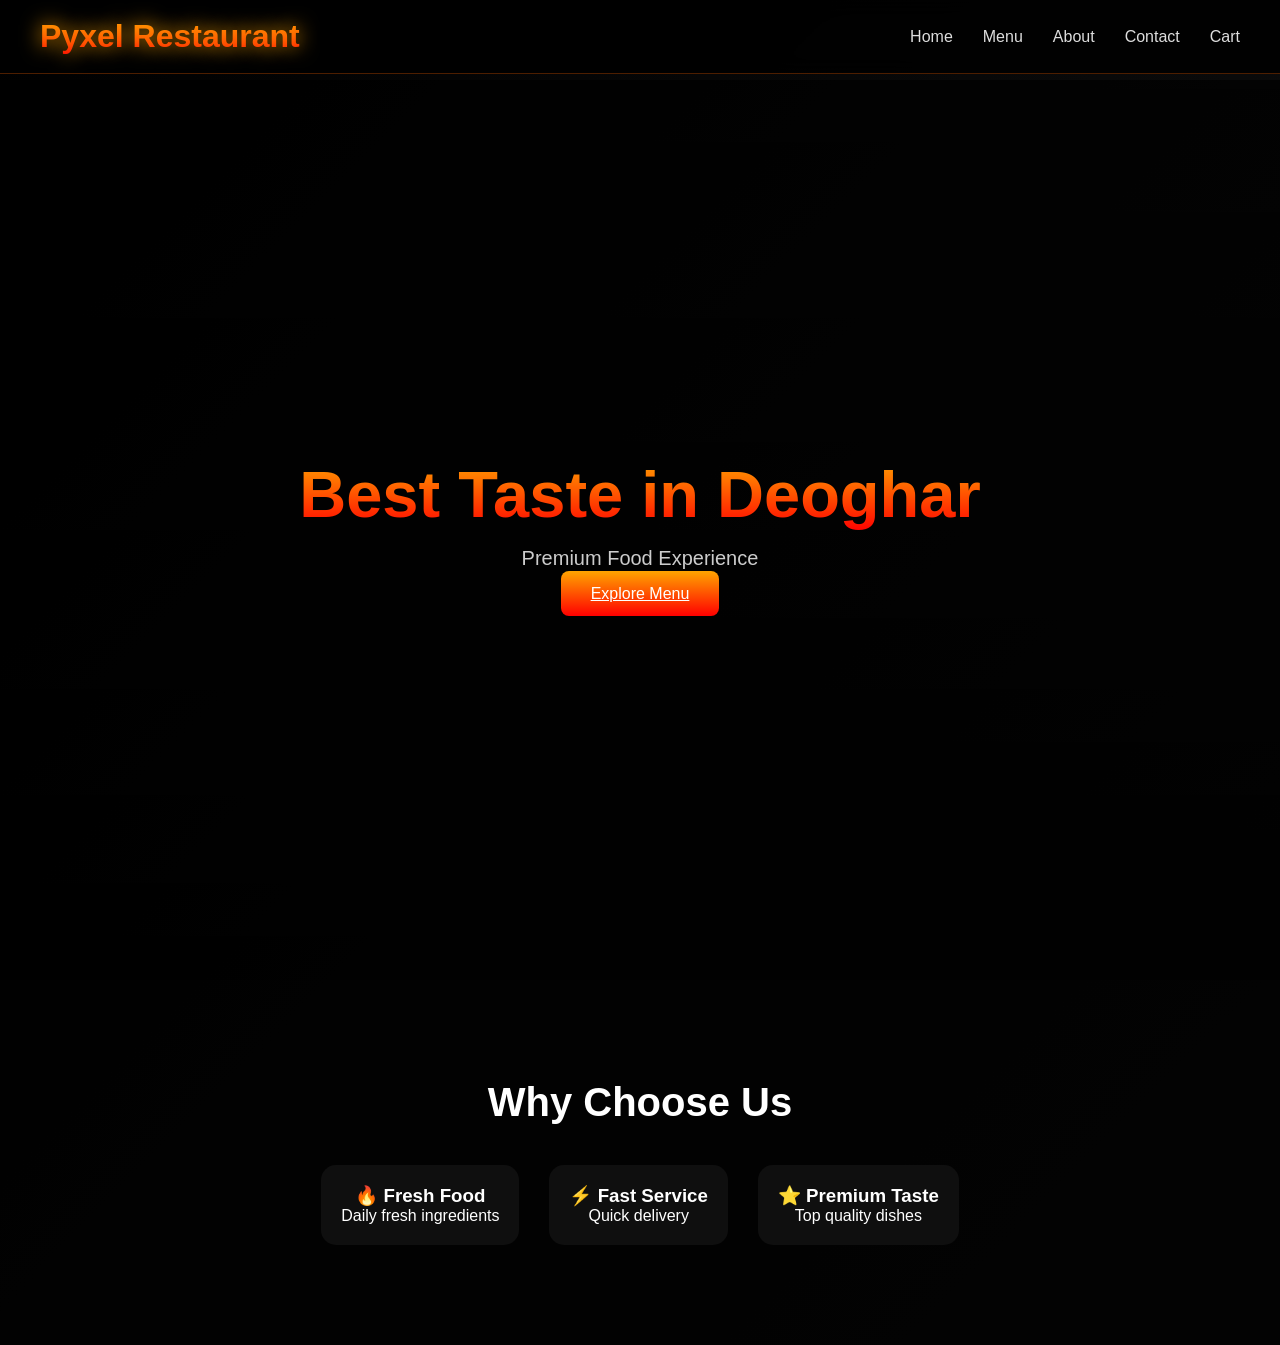
<file: index.html>
<!DOCTYPE html>
<html lang="en">
<head>
<meta charset="UTF-8">
<meta name="viewport" content="width=device-width, initial-scale=1.0">
<title>Pyxel Restaurant</title>

<link rel="stylesheet" href="css/style.css">
</head>

<body>

<!-- ================= NAVBAR ================= -->
<nav class="navbar">

<div class="logo">Pyxel Restaurant</div>

<div class="hamburger" onclick="toggleMenu()">
<span></span>
<span></span>
<span></span>
</div>

<ul class="nav-links">
<li><a href="index.html">Home</a></li>
<li><a href="menu.html">Menu</a></li>
<li><a href="about.html">About</a></li>
<li><a href="contact.html">Contact</a></li>
<li><a href="cart.html">Cart</a></li>
</ul>

</nav>

<!-- ================= HERO ================= -->
<section class="hero">
<div class="overlay"></div>
<div class="hero-content">
<h1>Best Taste in Deoghar</h1>
<p>Premium Food Experience</p>
<a href="menu.html" class="btn">Explore Menu</a>
</div>
</section>

<!-- ================= WHY ================= -->
<section class="why">
<h2>Why Choose Us</h2>

<div class="cards">

<div class="card">
<h3>🔥 Fresh Food</h3>
<p>Daily fresh ingredients</p>
</div>

<div class="card">
<h3>⚡ Fast Service</h3>
<p>Quick delivery</p>
</div>

<div class="card">
<h3>⭐ Premium Taste</h3>
<p>Top quality dishes</p>
</div>

</div>
</section>

<!-- JS -->
<script src="js/script.js"></script>

</body>
</html>
</file>
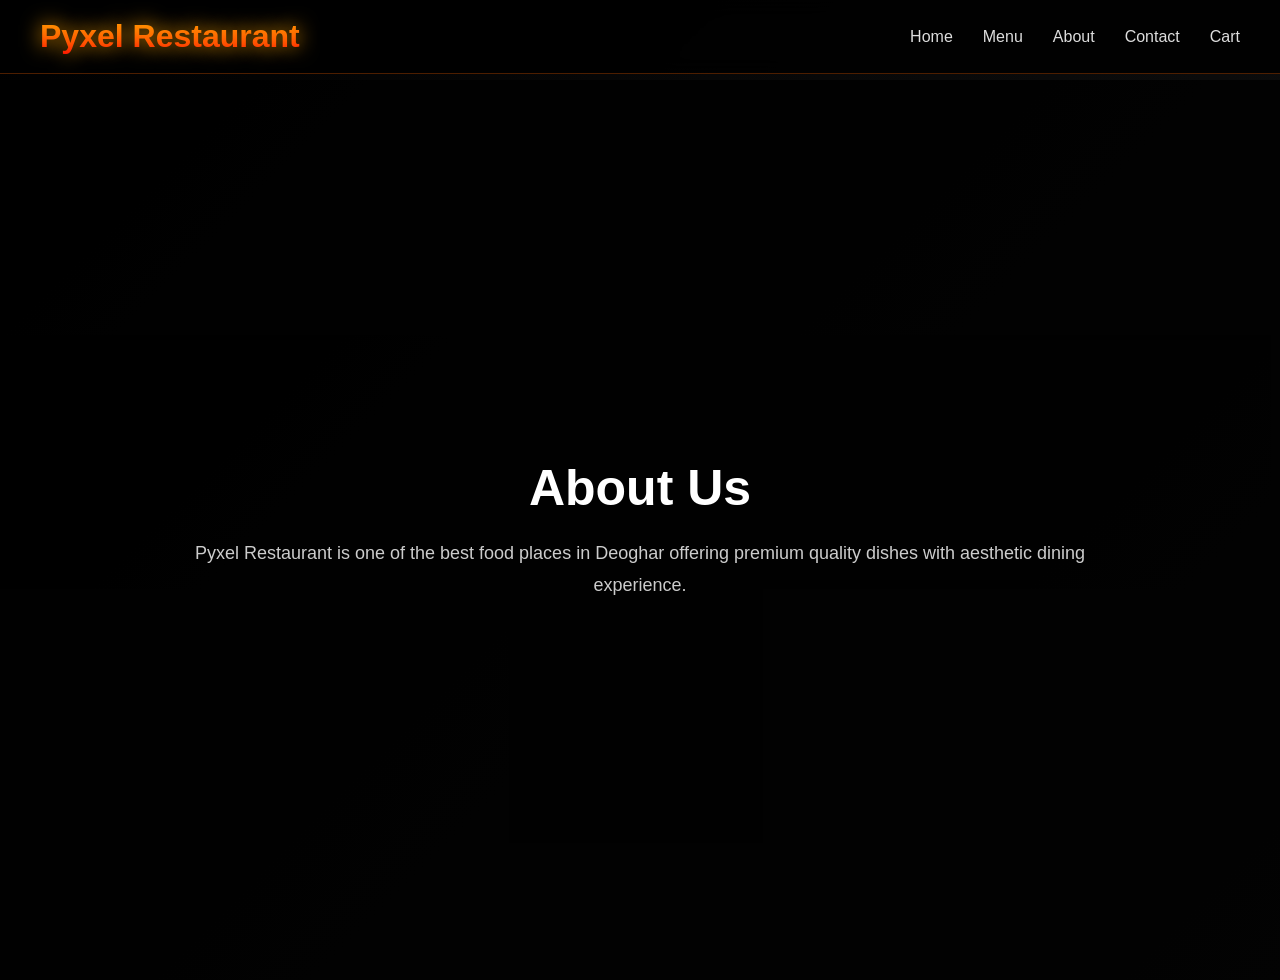
<file: about.html>
<!DOCTYPE html>
<html>
<head>
<title>About</title>
<meta name="viewport" content="width=device-width, initial-scale=1.0">
<link rel="stylesheet" href="css/style.css">
</head>

<body>

<!-- ================= NAVBAR ================= -->
<nav class="navbar">

<div class="logo">Pyxel Restaurant</div>

<div class="hamburger" onclick="toggleMenu()">
<span></span>
<span></span>
<span></span>
</div>

<ul class="nav-links">
<li><a href="index.html">Home</a></li>
<li><a href="menu.html">Menu</a></li>
<li><a href="about.html">About</a></li>
<li><a href="contact.html">Contact</a></li>
<li><a href="cart.html">Cart</a></li>
</ul>

</nav>


<section class="page">
<h1>About Us</h1>
<p>
Pyxel Restaurant is one of the best food places in Deoghar offering premium
quality dishes with aesthetic dining experience.
</p>
</section>
<script src="js/script.js"></script>
</body>
</html>
</file>
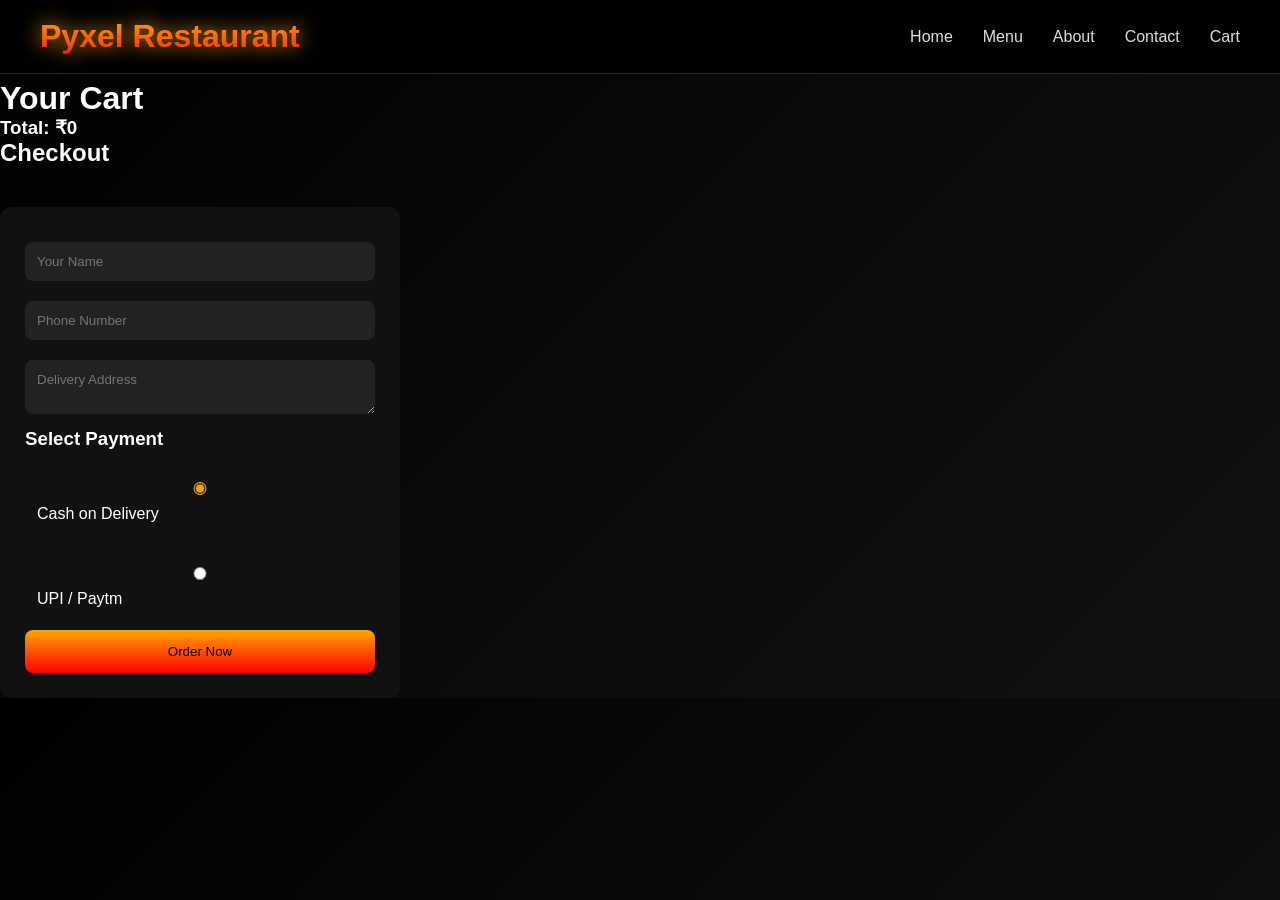
<file: cart.html>
<!DOCTYPE html>
<html>
<head>
<title>Cart</title>
  <meta name="viewport" content="width=device-width, initial-scale=1.0">
<link rel="stylesheet" href="css/style.css">
</head>

<body>

<!-- ================= NAVBAR ================= -->
<nav class="navbar">

<div class="logo">Pyxel Restaurant</div>

<div class="hamburger" onclick="toggleMenu()">
<span></span>
<span></span>
<span></span>
</div>

<ul class="nav-links">
<li><a href="index.html">Home</a></li>
<li><a href="menu.html">Menu</a></li>
<li><a href="about.html">About</a></li>
<li><a href="contact.html">Contact</a></li>
<li><a href="cart.html">Cart</a></li>
</ul>

</nav>

<h1>Your Cart</h1>

<ul id="cart-items"></ul>
<h3>Total: ₹<span id="total">0</span></h3>


<h2>Checkout</h2>

<div class="checkout-box">

<input type="text" id="name" placeholder="Your Name" required>
<input type="text" id="phone" placeholder="Phone Number" required>
<textarea id="address" placeholder="Delivery Address"></textarea>

<h3>Select Payment</h3>

<label class="radio-option">
<input type="radio" name="payment" value="COD" checked>
<span>Cash on Delivery</span>
</label>

<label class="radio-option">
<input type="radio" name="payment" value="UPI">
<span>UPI / Paytm</span>
</label>

<button onclick="placeOrder()">Order Now</button>

</div>
<script src="js/script.js"></script>
</body>
</html>
</file>
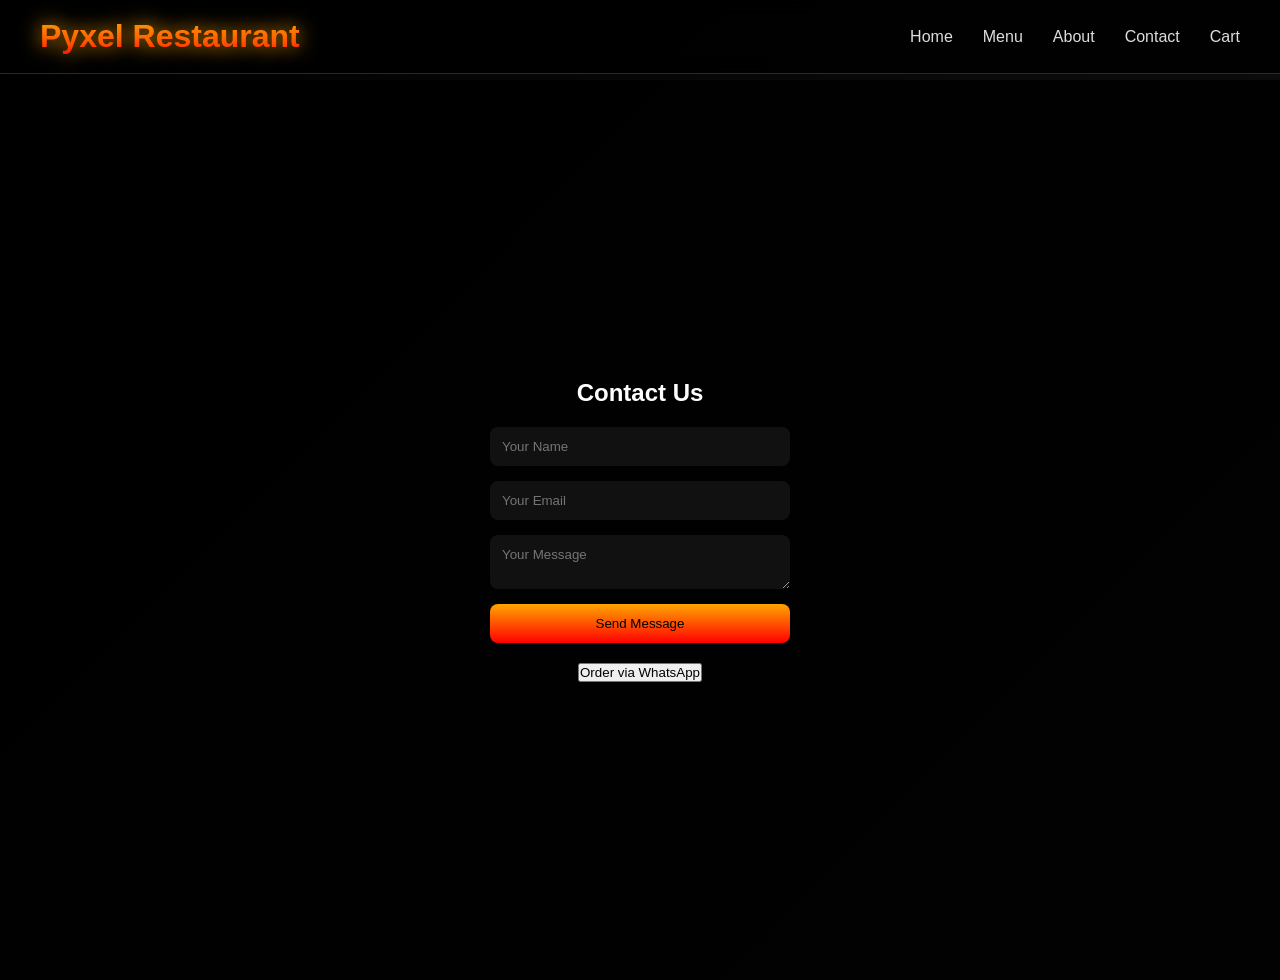
<file: contact.html>
<!DOCTYPE html>
<html>
<head>
<title>Contact</title>
  <meta name="viewport" content="width=device-width, initial-scale=1.0">
<link rel="stylesheet" href="css/style.css">
</head>

<body>

<!-- ================= NAVBAR ================= -->
<nav class="navbar">

<div class="logo">Pyxel Restaurant</div>

<div class="hamburger" onclick="toggleMenu()">
<span></span>
<span></span>
<span></span>
</div>

<ul class="nav-links">
<li><a href="index.html">Home</a></li>
<li><a href="menu.html">Menu</a></li>
<li><a href="about.html">About</a></li>
<li><a href="contact.html">Contact</a></li>
<li><a href="cart.html">Cart</a></li>
</ul>

</nav>


<section class="contact">
<h1>Contact Us</h1>

<form class="contact-form">
<input type="text" placeholder="Your Name" required>
<input type="email" placeholder="Your Email" required>
<textarea placeholder="Your Message"></textarea>

<button type="submit">Send Message</button>
</form>

<button onclick="orderWhatsApp()">Order via WhatsApp</button>
</section>

<script src="js/script.js"></script>
</body>
</html>
</file>
<file: css/style.css>
/* RESET */
*{
margin:0;
padding:0;
box-sizing:border-box;
font-family:'Poppins',sans-serif;
}

body{
background:linear-gradient(135deg,#000,#0a0a0a,#111);
color:white;
padding-top:80px;
overflow-x:hidden;
}

/* NAVBAR */
.navbar{
position:fixed;
top:0;
width:100%;
display:flex;
justify-content:space-between;
align-items:center;
padding:18px 40px;
background:rgba(0,0,0,0.85);
backdrop-filter:blur(10px);
z-index:1000;
border-bottom:1px solid rgba(255,100,0,0.3);
}

.logo{
font-size:32px;
font-weight:bold;
background:linear-gradient(orange,red);
-webkit-background-clip:text;
color:transparent;
text-shadow:0 0 20px orange;
}

/* NAV LINKS */
.nav-links{
display:flex;
gap:30px;
list-style:none;
}

.nav-links a{
color:#ddd;
text-decoration:none;
font-size:16px;
position:relative;
transition:0.3s;
}

.nav-links a:hover{
color:orange;
text-shadow:0 0 10px orange;
}

/* HERO */
.hero{
height:100vh;
background:url('https://images.unsplash.com/photo-1504674900247-0877df9cc836') center/cover no-repeat;
display:flex;
align-items:center;
justify-content:center;
text-align:center;
position:relative;
}

.overlay{
position:absolute;
width:100%;
height:100%;
background:linear-gradient(to bottom,rgba(0,0,0,0.7),rgba(0,0,0,0.9));
}

.hero-content{
position:relative;
z-index:2;
}

.hero h1{
font-size:65px;
background:linear-gradient(orange,red);
-webkit-background-clip:text;
color:transparent;
}

.hero p{
margin:15px 0;
font-size:20px;
color:#ccc;
}

/* BUTTON */
.btn{
padding:14px 30px;
background:linear-gradient(orange,red);
border:none;
border-radius:8px;
color:white;
cursor:pointer;
transition:0.3s;
}

.btn:hover{
box-shadow:0 0 25px orange;
transform:scale(1.05);
}

/* SECTION BASE */
section{
padding:100px 20px;
text-align:center;
}

/* WHY SECTION */
.why{
background:url('https://images.unsplash.com/photo-1555396273-367ea4eb4db5') center/cover;
position:relative;
}

.why::before{
content:"";
position:absolute;
width:100%;
height:100%;
background:rgba(0,0,0,0.8);
top:0;
left:0;
}

.why h2{
position:relative;
z-index:2;
font-size:40px;
margin-bottom:40px;
}

/* CARDS */
.cards{
display:flex;
justify-content:center;
gap:30px;
flex-wrap:wrap;
position:relative;
z-index:2;
}

.menu-grid{
display:grid;
grid-template-columns:repeat(auto-fit,minmax(320px,1fr));
gap:40px;
padding:60px;
}

.card{
background:rgba(255,255,255,0.05);
padding:20px;
border-radius:15px;
transition:0.4s;
position:relative;
overflow:hidden;
}

.card img{
width:100%;
height:260px;
object-fit:cover;
border-radius:12px;
}

/* HOVER EFFECT */
.card:hover{
transform:scale(1.05);
box-shadow:0 0 30px rgba(255,120,0,0.5);
}

/* ABOUT SECTION */
.page{
min-height:100vh;
display:flex;
flex-direction:column;
justify-content:center;
align-items:center;
text-align:center;
padding:120px 30px;
background:url('https://images.unsplash.com/photo-1544025162-d76694265947') center/cover;
position:relative;
}

.page::before{
content:"";
position:absolute;
width:100%;
height:100%;
background:rgba(0,0,0,0.85);
top:0;
left:0;
}

.page h1{
font-size:50px;
margin-bottom:20px;
position:relative;
z-index:2;
}

.page p{
max-width:900px;
font-size:18px;
line-height:1.8;
color:#ccc;
position:relative;
z-index:2;
}

/* CONTACT */
.contact{
background:url('https://images.unsplash.com/photo-1517248135467-4c7edcad34c4') center/cover;
position:relative;
min-height:100vh;
display:flex;
flex-direction:column;
justify-content:center;
align-items:center;
}

.contact::before{
content:"";
position:absolute;
width:100%;
height:100%;
background:rgba(0,0,0,0.85);
}

.contact *{
position:relative;
z-index:2;
}

/* SCROLL EFFECT */
section, .card{
animation:fadeIn 1s ease forwards;
}

@keyframes fadeIn{
from{opacity:0;transform:translateY(40px);}
to{opacity:1;transform:translateY(0);}
}

/* MOBILE */
@media(max-width:768px){
.hero h1{
font-size:40px;
}
}

.card button{
margin-top:15px;
padding:12px;
width:100%;
border:none;
border-radius:8px;
background:linear-gradient(45deg,orange,red);
color:white;
cursor:pointer;
position:relative;
overflow:hidden;
transition:0.3s;
}

/* ANIMATION */
.card button::before{
content:"";
position:absolute;
width:100%;
height:100%;
background:linear-gradient(120deg,transparent,rgba(255,255,255,0.4),transparent);
top:0;
left:-100%;
transition:0.5s;
}

.card button:hover::before{
left:100%;
}

.card button:hover{
transform:scale(1.05);
box-shadow:0 0 20px orange;
}

.contact-form{
display:flex;
flex-direction:column;
gap:15px;
width:300px;
margin:20px 0;
}

.contact-form input,
.contact-form textarea{
padding:12px;
border:none;
border-radius:8px;
background:#111;
color:white;
}

.contact-form button{
background:linear-gradient(orange,red);
border:none;
padding:12px;
border-radius:8px;
cursor:pointer;
}

.contact-form button:hover{
box-shadow:0 0 15px orange;
}

.cart-item{
background:#1a1a1a;
padding:15px;
border-radius:10px;
margin-bottom:15px;
}

.cart-item button{
margin:5px;
padding:6px 10px;
border:none;
border-radius:6px;
cursor:pointer;
background:#222;
color:white;
}

.cart-item button:hover{
background:orange;
}

.checkout-box{
margin-top:40px;
background:#111;
padding:25px;
border-radius:12px;
max-width:400px;
}

.checkout-box input,
.checkout-box textarea{
width:100%;
padding:12px;
margin:10px 0;
border:none;
border-radius:8px;
background:#222;
color:white;
}

.checkout-box label{
display:block;
margin:10px 0;
}

.checkout-box button{
width:100%;
padding:14px;
background:linear-gradient(orange,red);
border:none;
border-radius:8px;
cursor:pointer;
}

.checkout-box button:hover{
box-shadow:0 0 20px orange;
}

.radio-option{
display:flex;
align-items:center;
gap:10px;
background:#111;
padding:12px;
margin:10px 0;
border-radius:8px;
cursor:pointer;
transition:0.3s;
}

.radio-option:hover{
background:#222;
box-shadow:0 0 10px orange;
}

.radio-option input{
accent-color:orange;
cursor:pointer;
}

/* HAMBURGER */
.hamburger{
display:none;
}

/* RESET */
*{
margin:0;
padding:0;
box-sizing:border-box;
font-family:'Poppins',sans-serif;
}

body{
background:linear-gradient(135deg,#000,#0a0a0a,#111);
color:white;
padding-top:80px;
overflow-x:hidden;
}

/* NAVBAR */
.navbar{
position:fixed;
top:0;
width:100%;
display:flex;
justify-content:space-between;
align-items:center;
padding:18px 40px;
background:rgba(0,0,0,0.85);
backdrop-filter:blur(10px);
z-index:1000;
border-bottom:1px solid rgba(255,100,0,0.3);
}

.logo{
font-size:32px;
font-weight:bold;
background:linear-gradient(orange,red);
-webkit-background-clip:text;
color:transparent;
text-shadow:0 0 20px orange;
}

/* NAV LINKS */
.nav-links{
display:flex;
gap:30px;
list-style:none;
}

.nav-links a{
color:#ddd;
text-decoration:none;
font-size:16px;
position:relative;
transition:0.3s;
}

.nav-links a:hover{
color:orange;
text-shadow:0 0 10px orange;
}

/* HERO */
.hero{
height:100vh;
background:url('https://images.unsplash.com/photo-1504674900247-0877df9cc836') center/cover no-repeat;
display:flex;
align-items:center;
justify-content:center;
text-align:center;
position:relative;
}

.overlay{
position:absolute;
width:100%;
height:100%;
background:linear-gradient(to bottom,rgba(0,0,0,0.7),rgba(0,0,0,0.9));
}

.hero-content{
position:relative;
z-index:2;
}

.hero h1{
font-size:65px;
background:linear-gradient(orange,red);
-webkit-background-clip:text;
color:transparent;
}

.hero p{
margin:15px 0;
font-size:20px;
color:#ccc;
}

/* BUTTON */
.btn{
padding:14px 30px;
background:linear-gradient(orange,red);
border:none;
border-radius:8px;
color:white;
cursor:pointer;
transition:0.3s;
}

.btn:hover{
box-shadow:0 0 25px orange;
transform:scale(1.05);
}

/* SECTION BASE */
section{
padding:100px 20px;
text-align:center;
}

/* WHY SECTION */
.why{
background:url('https://images.unsplash.com/photo-1555396273-367ea4eb4db5') center/cover;
position:relative;
}

.why::before{
content:"";
position:absolute;
width:100%;
height:100%;
background:rgba(0,0,0,0.8);
top:0;
left:0;
}

.why h2{
position:relative;
z-index:2;
font-size:40px;
margin-bottom:40px;
}

/* CARDS */
.cards{
display:flex;
justify-content:center;
gap:30px;
flex-wrap:wrap;
position:relative;
z-index:2;
}

.menu-grid{
display:grid;
grid-template-columns:repeat(auto-fit,minmax(320px,1fr));
gap:40px;
padding:60px;
}

.card{
background:rgba(255,255,255,0.05);
padding:20px;
border-radius:15px;
transition:0.4s;
position:relative;
overflow:hidden;
}

.card img{
width:100%;
height:260px;
object-fit:cover;
border-radius:12px;
}

/* HOVER EFFECT */
.card:hover{
transform:scale(1.05);
box-shadow:0 0 30px rgba(255,120,0,0.5);
}

/* ABOUT SECTION */
.page{
min-height:100vh;
display:flex;
flex-direction:column;
justify-content:center;
align-items:center;
text-align:center;
padding:120px 30px;
background:url('https://images.unsplash.com/photo-1544025162-d76694265947') center/cover;
position:relative;
}

.page::before{
content:"";
position:absolute;
width:100%;
height:100%;
background:rgba(0,0,0,0.85);
top:0;
left:0;
}

.page h1{
font-size:50px;
margin-bottom:20px;
position:relative;
z-index:2;
}

.page p{
max-width:900px;
font-size:18px;
line-height:1.8;
color:#ccc;
position:relative;
z-index:2;
}

/* CONTACT */
.contact{
background:url('https://images.unsplash.com/photo-1517248135467-4c7edcad34c4') center/cover;
position:relative;
min-height:100vh;
display:flex;
flex-direction:column;
justify-content:center;
align-items:center;
}

.contact::before{
content:"";
position:absolute;
width:100%;
height:100%;
background:rgba(0,0,0,0.85);
}

.contact *{
position:relative;
z-index:2;
}

/* SCROLL EFFECT */
section, .card{
animation:fadeIn 1s ease forwards;
}

@keyframes fadeIn{
from{opacity:0;transform:translateY(40px);}
to{opacity:1;transform:translateY(0);}
}

/* MOBILE */
@media(max-width:768px){
.hero h1{
font-size:40px;
}
}

.card button{
margin-top:15px;
padding:12px;
width:100%;
border:none;
border-radius:8px;
background:linear-gradient(45deg,orange,red);
color:white;
cursor:pointer;
position:relative;
overflow:hidden;
transition:0.3s;
}

/* ANIMATION */
.card button::before{
content:"";
position:absolute;
width:100%;
height:100%;
background:linear-gradient(120deg,transparent,rgba(255,255,255,0.4),transparent);
top:0;
left:-100%;
transition:0.5s;
}

.card button:hover::before{
left:100%;
}

.card button:hover{
transform:scale(1.05);
box-shadow:0 0 20px orange;
}

.contact-form{
display:flex;
flex-direction:column;
gap:15px;
width:300px;
margin:20px 0;
}

.contact-form input,
.contact-form textarea{
padding:12px;
border:none;
border-radius:8px;
background:#111;
color:white;
}

.contact-form button{
background:linear-gradient(orange,red);
border:none;
padding:12px;
border-radius:8px;
cursor:pointer;
}

.contact-form button:hover{
box-shadow:0 0 15px orange;
}

.cart-item{
background:#1a1a1a;
padding:15px;
border-radius:10px;
margin-bottom:15px;
}

.cart-item button{
margin:5px;
padding:6px 10px;
border:none;
border-radius:6px;
cursor:pointer;
background:#222;
color:white;
}

.cart-item button:hover{
background:orange;
}

.checkout-box{
margin-top:40px;
background:#111;
padding:25px;
border-radius:12px;
max-width:400px;
}

.checkout-box input,
.checkout-box textarea{
width:100%;
padding:12px;
margin:10px 0;
border:none;
border-radius:8px;
background:#222;
color:white;
}

.checkout-box label{
display:block;
margin:10px 0;
}

.checkout-box button{
width:100%;
padding:14px;
background:linear-gradient(orange,red);
border:none;
border-radius:8px;
cursor:pointer;
}

.checkout-box button:hover{
box-shadow:0 0 20px orange;
}

.radio-option{
display:flex;
align-items:center;
gap:10px;
background:#111;
padding:12px;
margin:10px 0;
border-radius:8px;
cursor:pointer;
transition:0.3s;
}

.radio-option:hover{
background:#222;
box-shadow:0 0 10px orange;
}

.radio-option input{
accent-color:orange;
cursor:pointer;
}

/* HAMBURGER */
.hamburger{
display:none;
}

/* ================= MOBILE ================= */
@media(max-width:768px){

.hamburger{
display:flex;
flex-direction:column;
gap:5px;
cursor:pointer;
z-index:1100;
}

.hamburger span{
width:28px;
height:3px;
background:linear-gradient(90deg,orange,red);
box-shadow:0 0 10px orange;
border-radius:3px;
transition:0.3s;
}

/* SLIDE MENU */
.nav-links{
position:fixed;
top:0;
right:-100%;
width:70%;
height:100vh;
background:rgba(0,0,0,0.50);
backdrop-filter:blur(12px);
flex-direction:column;
align-items:center;
justify-content:center;
gap:30px;
transition:0.4s;
}

.nav-links.active{
right:0;
}

.nav-links a{
font-size:22px;
}

/* CLOSE (X) */
.hamburger.open span:nth-child(1){
transform:rotate(45deg) translate(6px,6px);
}

.hamburger.open span:nth-child(2){
opacity:0;
}

.hamburger.open span:nth-child(3){
transform:rotate(-45deg) translate(6px,-6px);
}

}
/* FORCE SHOW HAMBURGER ON MOBILE */
@media(max-width:768px){

.hamburger{
display:flex !important;
flex-direction:column;
gap:6px;
cursor:pointer;
position:absolute;
right:20px;
top:22px;
z-index:2000; /* 🔥 important */
}

.hamburger span{
width:30px;
height:3px;
background:linear-gradient(90deg,orange,red);
box-shadow:0 0 10px orange;
border-radius:5px;
}

/* HIDE DESKTOP MENU */
.nav-links{
display:flex;
flex-direction:column;
position:fixed;
top:0;
right:-100%;
width:75%;
height:100vh;
background:rgba(0,0,0,0.95);
justify-content:center;
align-items:center;
gap:30px;
transition:0.4s;
z-index:1500;
}

.nav-links.active{
right:0;
}

}
/* ===== FINAL HAMBURGER FIX ===== */
@media (max-width:768px){

.hamburger{
display:flex !important;
position:absolute;
right:20px;
top:22px;
flex-direction:column;
gap:6px;
z-index:9999;
}

.hamburger span{
width:30px;
height:3px;
background:linear-gradient(90deg,orange,red);
box-shadow:0 0 10px orange;
border-radius:5px;
}

/* hide desktop nav */
.nav-links{
position:fixed;
top:0;
right:-100%;
width:75%;
height:100vh;
background:rgba(0,0,0,0.95);
display:flex;
flex-direction:column;
justify-content:center;
align-items:center;
gap:30px;
transition:0.4s;
z-index:9998;
}

.nav-links.active{
right:0;
}

}
</file>
